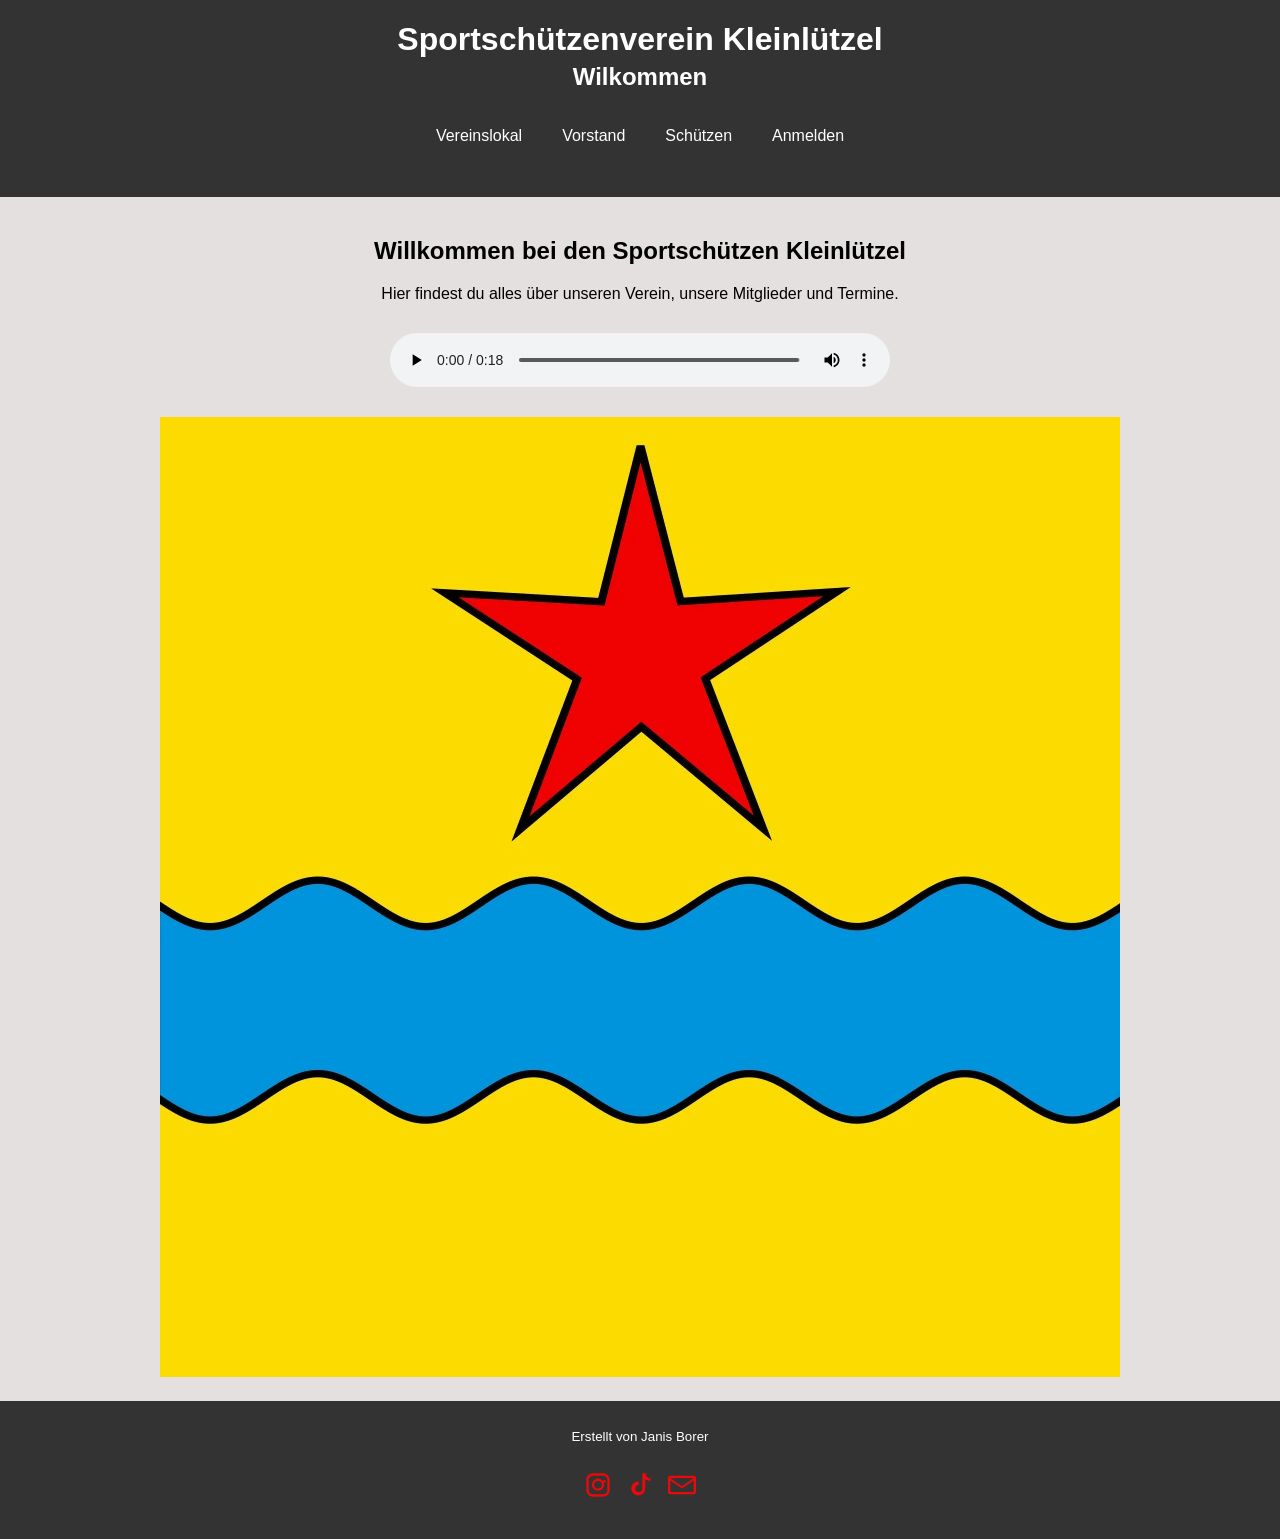
<file: index.html>
<!DOCTYPE html>
<html lang="de">

<head>
    <meta charset="UTF-8">
    <meta name="viewport" content="width=device-width, initial-scale=1.0">
    <meta name="description" content="Offizielle Website der Sportschützen Kleinlützel.">
    <meta name="author" content="Janis Borer">
    <title>Sportschützen Kleinlützel</title>
    <link rel="stylesheet" href="styles.css">


    <!-- Google tag (gtag.js) -->
<script async src="https://www.googletagmanager.com/gtag/js?id=G-VC79EKJTWP"></script>
<script>
  window.dataLayer = window.dataLayer || [];
  function gtag(){dataLayer.push(arguments);}
  gtag('js', new Date());

  gtag('config', 'G-VC79EKJTWP');
</script>
</head>

<body>
    <header>
        <h1>Sportschützenverein Kleinlützel</h1>
        <h2>Wilkommen</h2>
        <nav>
            <ul>
                <li><a href="lokal.html">Vereinslokal</a></li>
                <li><a href="vorstand.html">Vorstand</a></li>
                <li><a href="schuetzen.html">Schützen</a></li>
                <li><a href="anmelden.html">Anmelden</a></li>
            </ul>
        </nav>
    </header>
    <main>
        <section>
            <h2>Willkommen bei den Sportschützen Kleinlützel</h2>
            <p>Hier findest du alles über unseren Verein, unsere Mitglieder und Termine.</p>
        </section>

        <div class="audio-controller">
            <audio controls>
                <source src="Resourcen/sounds/schuss.ogg" type="audio/ogg">

                <source src="Resourcen/sounds/schuss.mp3" type="audio/mpeg">

                <source src="Resourcen/sounds/schuss.wav" type="audio/wav">

                Ihr Browser unterstützt leider keine Audio-Elemente.
            </audio>
        </div>

        <picture>
            <source srcset="Resourcen/images/Kleinluetzel.webp" type="image/webp">
            <img src="Resourcen/images/Kleinluetzel.jpg" alt="Wappen von Kleinlützel" class="wappen">
        </picture>

    </main>
     <footer>
        <p><small>Erstellt von Janis Borer</small></p>
            <p>
    <a href="https://www.instagram.com/janis_borer_2009/" target="_blank" rel="noopener" aria-label="Mein Instaprofile">
        <svg xmlns="http://www.w3.org/2000/svg" width="28" height="28" viewBox="0 0 24 24" fill="currentColor">
            <path d="M7.75 2C4.57 2 2 4.57 2 7.75v8.5C2 19.43 4.57 22 7.75 22h8.5C19.43 22 22 19.43 22 16.25v-8.5C22 4.57 19.43 2 16.25 2h-8.5zm0 2h8.5C18.54 4 20 5.46 20 7.75v8.5C20 18.54 18.54 20 16.25 20h-8.5C5.46 20 4 18.54 4 16.25v-8.5C4 5.46 5.46 4 7.75 4zm4.25 2.5A5.25 5.25 0 1 0 17.25 11.75 5.26 5.26 0 0 0 12 6.5zm0 2A3.25 3.25 0 1 1 8.75 11.75 3.26 3.26 0 0 1 12 8.5zm5.5-.88a1.12 1.12 0 1 0 1.12 1.12 1.12 1.12 0 0 0-1.12-1.12z"/>
        </svg>
    </a> 

    <a href="https://www.tiktok.com" target="_blank" rel="noopener" aria-label="Mein TikTok">
        <svg xmlns="http://www.w3.org/2000/svg" width="28" height="28" viewBox="0 0 24 24" fill="currentColor">
            <path d="M21 8.5a7.5 7.5 0 0 1-4.5-1.5V15a6 6 0 1 1-6-6c.17 0 .34.01.5.03v3.02a3 3 0 1 0 3 3V2h3a4.5 4.5 0 0 0 4 4.5v2z"/>
        </svg>
    </a> 

    <a href="mailto:janis.borer09@gmail.com" aria-label="E-Mail senden">
    <svg xmlns="http://www.w3.org/2000/svg" 
         width="28" 
         height="28" 
         viewBox="0 0 24 24" 
         fill="currentColor">
        <path d="M2 4h20a2 2 0 0 1 2 2v12a2 2 0 0 1-2 2H2a2 2 0 0 1-2-2V6a2 2 0 0 1 2-2zm0 2v.01L12 13 22 6.01V6H2zm20 2.24l-9.4 6.27a1 1 0 0 1-1.2 0L2 8.24V18h20V8.24z"/>
    </svg>
</a>
</p>
    </footer>
</body>

</html>
</file>
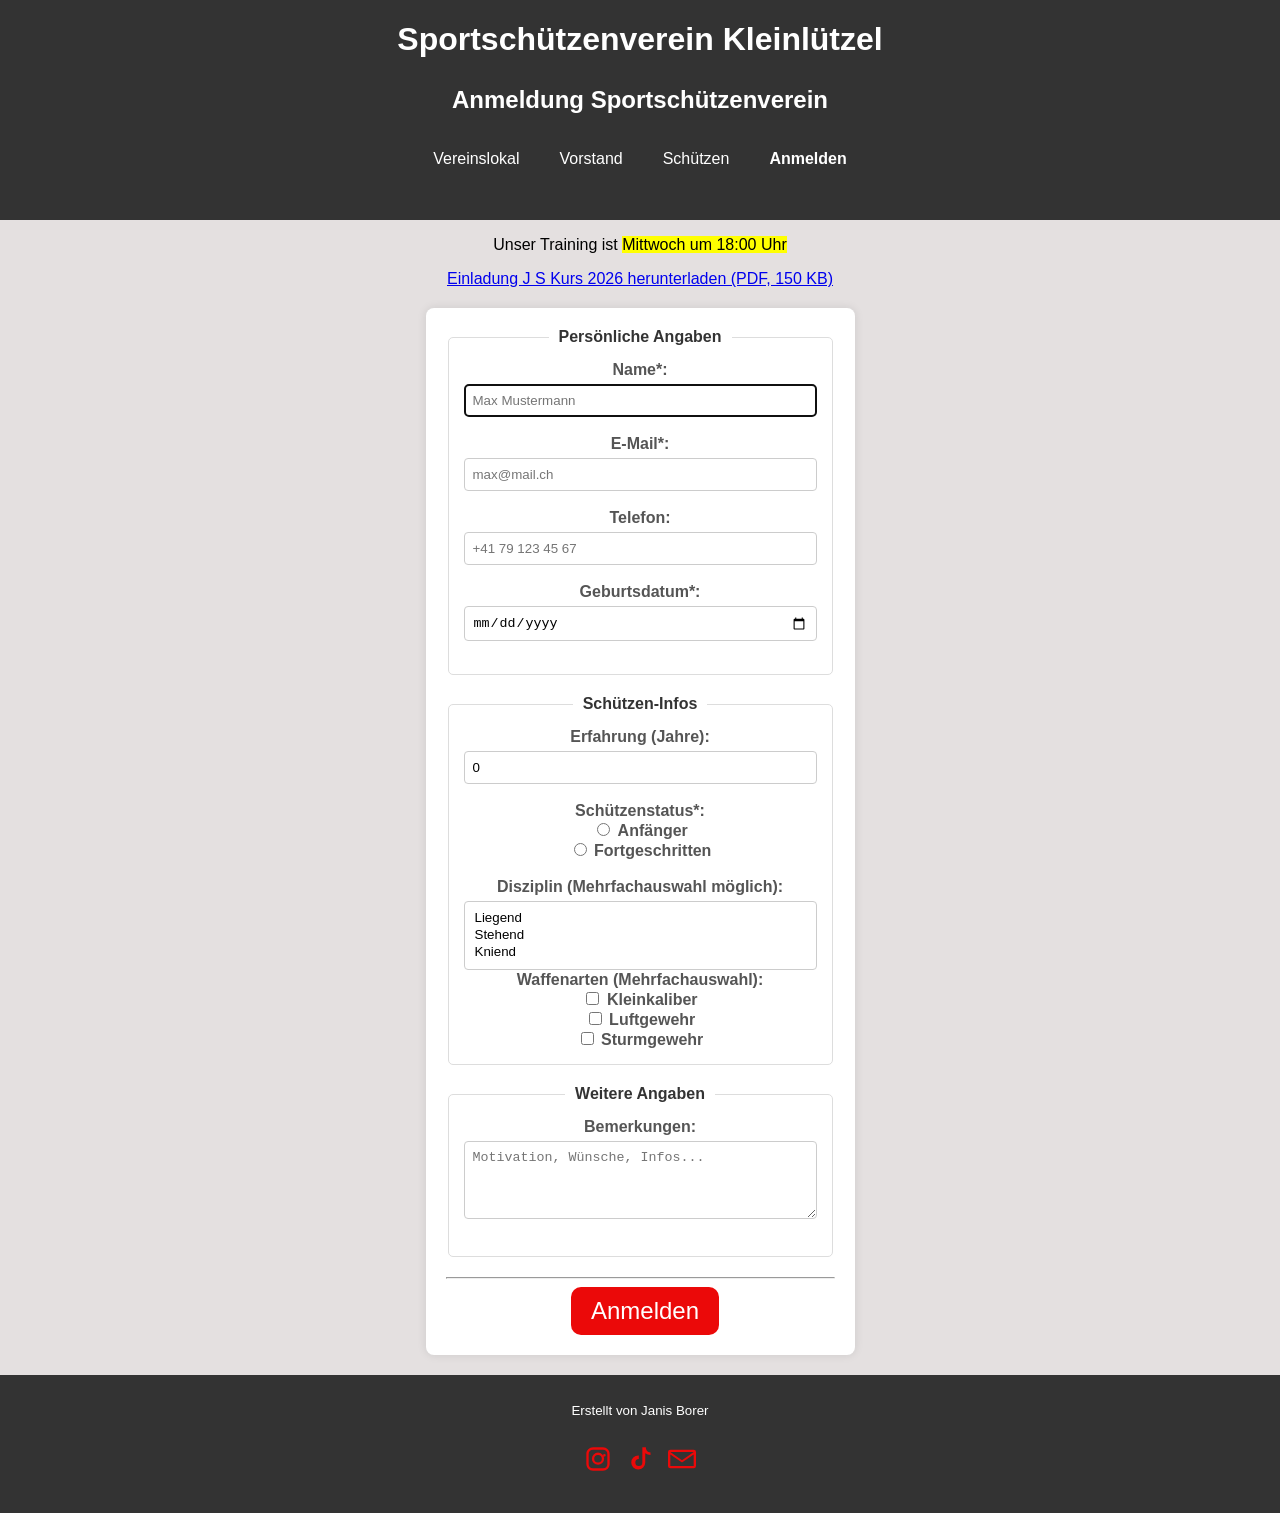
<file: anmelden.html>
<!DOCTYPE html>
<html lang="de">

<head>
    <meta charset="UTF-8">
    <meta name="viewport" content="width=device-width, initial-scale=1.0">
    <meta name="description" content="Offizielle Website der Sportschützen Kleinlützel.">
    <meta name="author" content="Janis Borer">
    <title>Sportschützen Kleinlützel Anmeldung</title>
    <link rel="stylesheet" href="styles.css">
</head>

<body>
    <header>
        <h1>Sportschützenverein Kleinlützel</h1><br>
        <h2>Anmeldung Sportschützenverein</h2>

        <nav>
            <ul>
                <li><a href="lokal.html">Vereinslokal</a></li>
                <li><a href="vorstand.html">Vorstand</a></li>
                <li><a href="schuetzen.html">Schützen</a></li>
                <li><b><a href="anmelden.html">Anmelden</a></b></li>
            </ul>
        </nav>
    </header>
    <div class="Formular">
        <p> Unser Training ist <mark>Mittwoch um 18:00 Uhr</mark></p>

        <div class="anmeldung-container">
           <a href="pfad/zu/deiner/datei.pdf" target="_blank" download>
   Einladung J S Kurs 2026 herunterladen (PDF, 150 KB)
</a>
        </div>

        <form action="https://gibm.becknet.ch/formular/formular.php" method="post">

            <fieldset>
                <legend>Persönliche Angaben</legend>

                <label for="name">Name*:</label><br>
                <input type="text" id="name" name="name" required minlength="2" maxlength="30"
                    placeholder="Max Mustermann" autofocus><br><br>

                <label for="email">E-Mail*:</label><br>
                <input type="email" id="email" name="email" required placeholder="max@mail.ch"><br><br>

                <label for="telefon">Telefon:</label><br>
                <input type="tel" id="telefon" name="telefon" pattern="[0-9+ ]{8,15}"
                    placeholder="+41 79 123 45 67"><br><br> 
                
                <label for="geburtstag">Geburtsdatum*:</label><br>
                <input type="date" id="geburtstag" name="geburtstag" required><br><br>
            </fieldset>
            
            <fieldset>
                <legend>Schützen-Infos</legend>

                <label for="erfahrung">Erfahrung (Jahre):</label><br>
                <input type="number" id="erfahrung" name="erfahrung" min="0" max="50" value="0"><br><br>

                <label>Schützenstatus*:</label><br>
                <input type="radio" id="anfaenger" name="status" value="Anfänger" required>
                <label for="anfaenger">Anfänger</label><br>

                <input type="radio" id="fortgeschritten" name="status" value="Fortgeschritten">
                <label for="fortgeschritten">Fortgeschritten</label><br><br>

                <label for="disziplin">Disziplin (Mehrfachauswahl möglich):</label><br>
                <select id="disziplin" name="disziplin[]" multiple size="3">
                    <option value="Liegend">Liegend</option>
                    <option value="Stehend">Stehend</option>
                    <option value="Kniend">Kniend</option>
                </select>

                <label>Waffenarten (Mehrfachauswahl):</label><br>

<input type="checkbox" id="waffe_kk" name="waffe[]" value="Kleinkaliber"> 
<label for="waffe_kk">Kleinkaliber</label><br>

<input type="checkbox" id="waffe_lg" name="waffe[]" value="Luftgewehr"> 
<label for="waffe_lg">Luftgewehr</label><br>

<input type="checkbox" id="waffe_sg" name="waffe[]" value="Sturmgewehr"> 
<label for="waffe_sg">Sturmgewehr</label><br>

            </fieldset>
            <fieldset>
                <legend>Weitere Angaben</legend>

                <label for="bemerkung">Bemerkungen:</label><br>
                <textarea id="bemerkung" name="bemerkung" rows="4" cols="40" maxlength="200"
                    placeholder="Motivation, Wünsche, Infos..."></textarea><br><br>
            </fieldset>
            <hr>
            <input type="submit" value="Anmelden">

        </form>

    </div>

    <footer>
        <p><small>Erstellt von Janis Borer</small></p>
            <p>
    <a href="https://www.instagram.com/janis_borer_2009/" target="_blank" rel="noopener" aria-label="Mein Instaprofile">
        <svg xmlns="http://www.w3.org/2000/svg" width="28" height="28" viewBox="0 0 24 24" fill="currentColor">
            <path d="M7.75 2C4.57 2 2 4.57 2 7.75v8.5C2 19.43 4.57 22 7.75 22h8.5C19.43 22 22 19.43 22 16.25v-8.5C22 4.57 19.43 2 16.25 2h-8.5zm0 2h8.5C18.54 4 20 5.46 20 7.75v8.5C20 18.54 18.54 20 16.25 20h-8.5C5.46 20 4 18.54 4 16.25v-8.5C4 5.46 5.46 4 7.75 4zm4.25 2.5A5.25 5.25 0 1 0 17.25 11.75 5.26 5.26 0 0 0 12 6.5zm0 2A3.25 3.25 0 1 1 8.75 11.75 3.26 3.26 0 0 1 12 8.5zm5.5-.88a1.12 1.12 0 1 0 1.12 1.12 1.12 1.12 0 0 0-1.12-1.12z"/>
        </svg>
    </a> 

    <a href="https://www.tiktok.com" target="_blank" rel="noopener" aria-label="Mein TikTok">
        <svg xmlns="http://www.w3.org/2000/svg" width="28" height="28" viewBox="0 0 24 24" fill="currentColor">
            <path d="M21 8.5a7.5 7.5 0 0 1-4.5-1.5V15a6 6 0 1 1-6-6c.17 0 .34.01.5.03v3.02a3 3 0 1 0 3 3V2h3a4.5 4.5 0 0 0 4 4.5v2z"/>
        </svg>
    </a> 

    <a href="mailto:janis.borer09@gmail.com" aria-label="E-Mail senden">
    <svg xmlns="http://www.w3.org/2000/svg" 
         width="28" 
         height="28" 
         viewBox="0 0 24 24" 
         fill="currentColor">
        <path d="M2 4h20a2 2 0 0 1 2 2v12a2 2 0 0 1-2 2H2a2 2 0 0 1-2-2V6a2 2 0 0 1 2-2zm0 2v.01L12 13 22 6.01V6H2zm20 2.24l-9.4 6.27a1 1 0 0 1-1.2 0L2 8.24V18h20V8.24z"/>
    </svg>
</a>
</p>
    </footer>
</body>

</html>
</file>
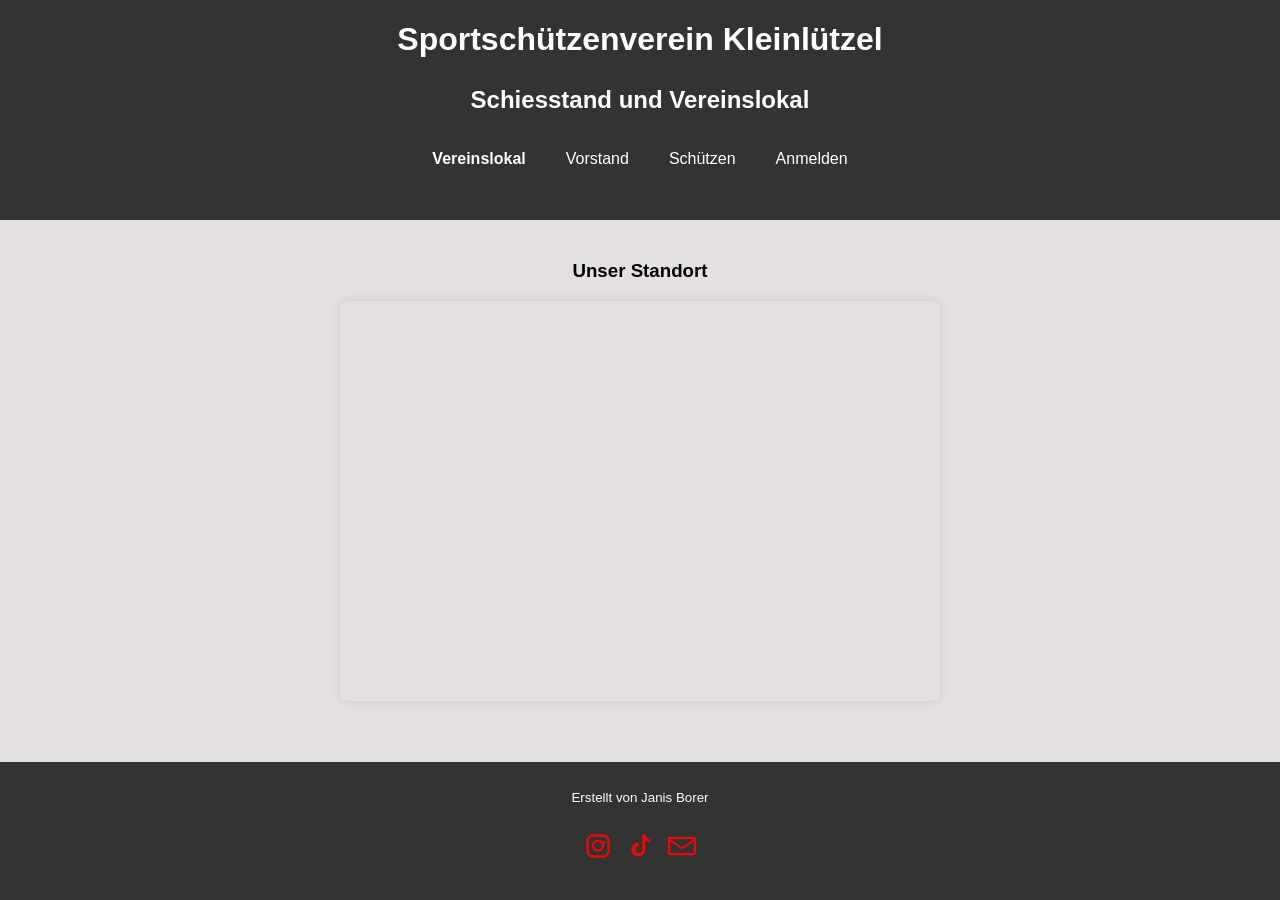
<file: lokal.html>
<!DOCTYPE html>
<html lang="de">

<head>
    <meta charset="UTF-8">
    <meta name="viewport" content="width=device-width, initial-scale=1.0">
    <meta name="description" content="Offizielle Website der Sportschützen Kleinlützel.">
    <meta name="author" content="Janis Borer">
    <title>Sportschützen Kleinlützel Lokal</title>
    <link rel="stylesheet" href="styles.css">
</head>

<body>
    <header>
        <h1>Sportschützenverein Kleinlützel</h1><br>
        <h2>Schiesstand und Vereinslokal</h2>

        <nav>
            <ul>
                <li><b><a href="lokal.html">Vereinslokal</a></b></li>
                <li><a href="vorstand.html">Vorstand</a></li>
                <li><a href="schuetzen.html">Schützen</a></li>
                <li><a href="anmelden.html">Anmelden</a></li>
            </ul>
        </nav>
    </header>
    <main>

        <div class="karten-container">
            <h3>Unser Standort</h3>
            <iframe
                src="https://www.google.com/maps/embed?pb=!1m18!1m12!1m3!1d1134.894609046973!2d7.415165798465851!3d47.42657836593514!2m3!1f0!2f0!3f0!3m2!1i1024!2i768!4f13.1!3m3!1m2!1s0x4791c38ba997b583%3A0x2b1fbf335f8314a4!2sSportsch%C3%BCtzen%20Kleinl%C3%BCtzel!5e0!3m2!1sde!2sch!4v1773655648781!5m2!1sde!2sch"
                style="border:0;" allowfullscreen="" loading="lazy" referrerpolicy="no-referrer-when-downgrade">
            </iframe>
        </div>

    </main>
     <footer>
        <p><small>Erstellt von Janis Borer</small></p>
            <p>
    <a href="https://www.instagram.com/janis_borer_2009/" target="_blank" rel="noopener" aria-label="Mein Instaprofile">
        <svg xmlns="http://www.w3.org/2000/svg" width="28" height="28" viewBox="0 0 24 24" fill="currentColor">
            <path d="M7.75 2C4.57 2 2 4.57 2 7.75v8.5C2 19.43 4.57 22 7.75 22h8.5C19.43 22 22 19.43 22 16.25v-8.5C22 4.57 19.43 2 16.25 2h-8.5zm0 2h8.5C18.54 4 20 5.46 20 7.75v8.5C20 18.54 18.54 20 16.25 20h-8.5C5.46 20 4 18.54 4 16.25v-8.5C4 5.46 5.46 4 7.75 4zm4.25 2.5A5.25 5.25 0 1 0 17.25 11.75 5.26 5.26 0 0 0 12 6.5zm0 2A3.25 3.25 0 1 1 8.75 11.75 3.26 3.26 0 0 1 12 8.5zm5.5-.88a1.12 1.12 0 1 0 1.12 1.12 1.12 1.12 0 0 0-1.12-1.12z"/>
        </svg>
    </a> 

    <a href="https://www.tiktok.com" target="_blank" rel="noopener" aria-label="Mein TikTok">
        <svg xmlns="http://www.w3.org/2000/svg" width="28" height="28" viewBox="0 0 24 24" fill="currentColor">
            <path d="M21 8.5a7.5 7.5 0 0 1-4.5-1.5V15a6 6 0 1 1-6-6c.17 0 .34.01.5.03v3.02a3 3 0 1 0 3 3V2h3a4.5 4.5 0 0 0 4 4.5v2z"/>
        </svg>
    </a> 

    <a href="mailto:janis.borer09@gmail.com" aria-label="E-Mail senden">
    <svg xmlns="http://www.w3.org/2000/svg" 
         width="28" 
         height="28" 
         viewBox="0 0 24 24" 
         fill="currentColor">
        <path d="M2 4h20a2 2 0 0 1 2 2v12a2 2 0 0 1-2 2H2a2 2 0 0 1-2-2V6a2 2 0 0 1 2-2zm0 2v.01L12 13 22 6.01V6H2zm20 2.24l-9.4 6.27a1 1 0 0 1-1.2 0L2 8.24V18h20V8.24z"/>
    </svg>
</a>
</p>
    </footer>
</body>

</html>
</file>
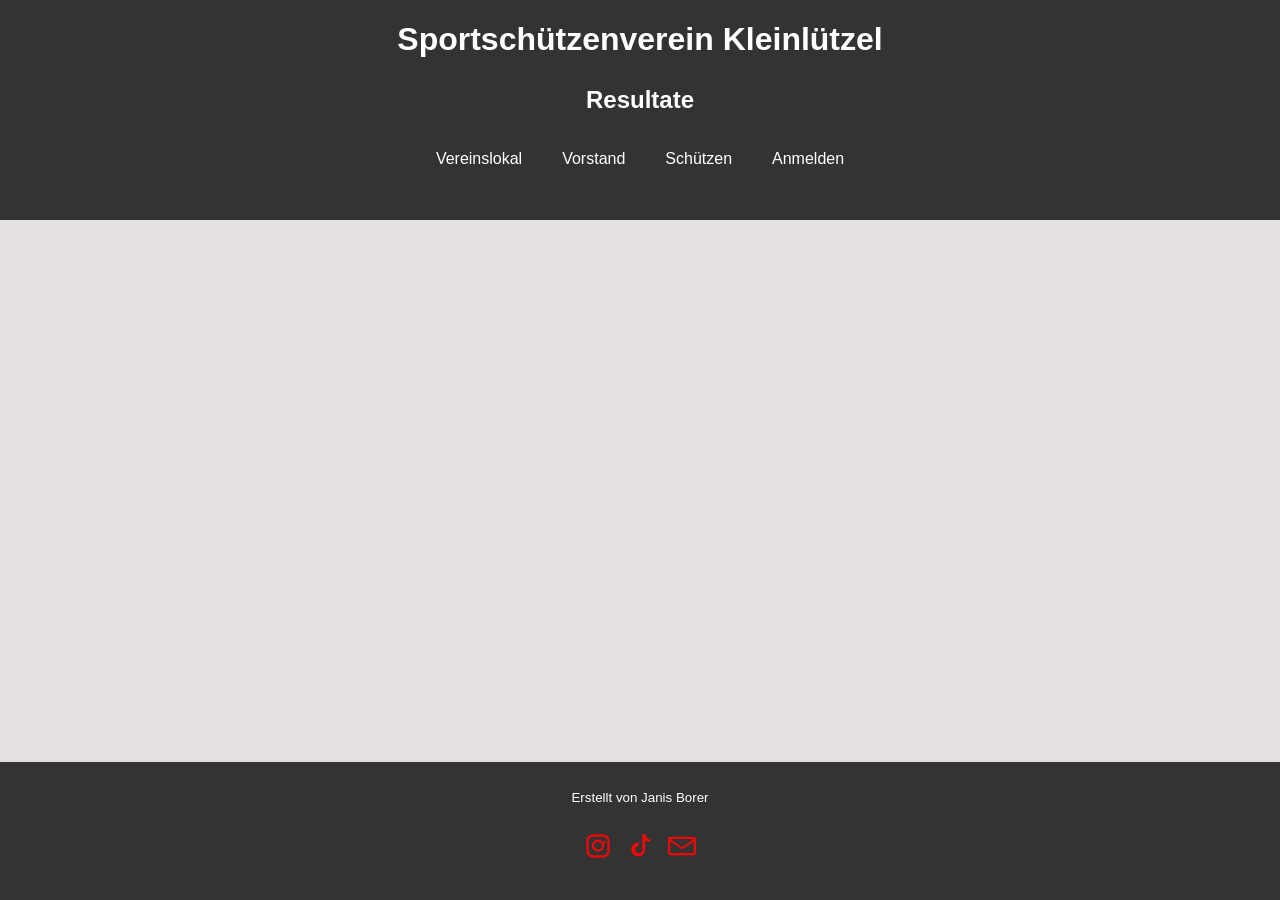
<file: resultat.html>
<!DOCTYPE html>
<html lang="de">
<head>
    <meta charset="UTF-8">
    <meta name="viewport" content="width=device-width, initial-scale=1.0">
     <meta name="description" content="Offizielle Website der Sportschützen Kleinlützel.">
    <meta name="author" content="Janis Borer">
    <title>Parameter-basierte Div-Anzeige</title>
    <link rel="stylesheet" href="styles.css">
</head>
<body>
    <header>
        <h1>Sportschützenverein Kleinlützel</h1><br>
        <h2>Resultate</h2>
        <nav>
            <ul>
                <li><a href="lokal.html">Vereinslokal</a></li>
                <li><a href="vorstand.html">Vorstand</a></li>
                <li><a href="schuetzen.html">Schützen</a></li>
                <li><a href="anmelden.html">Anmelden</a></li>
            </ul>
        </nav>
    </header>
    <main>
        <div id="unique-div1" class="hidden table-container">
			<b>Janis Borer </b><br><br>
            <table>
                <tr><th>Anlass</th><th>Punkte</th><th>Schuss 1</th><th>Schuss 2</th><th>Schuss 3</th><th>Schuss 4</th><th>Schuss 5</th><th>Schuss 6</th><th>Schuss 7</th><th>Schuss 8</th><th>Schuss 9</th><th>Schuss 10</th></tr>
                <tr><td>Volksschiessen Serie 1</td><td>95</td><td>9</td><td>10</td><td>9</td><td>9</td><td>9</td><td>10</td><td>10</td><td>10</td><td>9</td><td>10</td></tr>
                <tr><td>Volksschiessen Serie 2</td><td>96</td><td>10</td><td>10</td><td>9</td><td>9</td><td>10</td><td>9</td><td>10</td><td>10</td><td>10</td><td>9</td></tr>
                <tr><td>Sonnenwendeschiessen</td><td>93</td><td>10</td><td>10</td><td>9</td><td>10</td><td>9</td><td>10</td><td>9</td><td>10</td><td>7</td><td>9</td></tr>
            </table>
        </div>
        <div id="unique-div2" class="hidden table-container">
			<b>Bernhard Laub</b><br><br>
            <table>
                <tr><th>Anlass</th><th>Punkte</th><th>Schuss 1</th><th>Schuss 2</th><th>Schuss 3</th><th>Schuss 4</th><th>Schuss 5</th><th>Schuss 6</th><th>Schuss 7</th><th>Schuss 8</th><th>Schuss 9</th><th>Schuss 10</th></tr>
                <tr><td>Volksschiessen Serie 1</td><td>97</td><td>10</td><td>10</td><td>9</td><td>10</td><td>9</td><td>10</td><td>10</td><td>10</td><td>9</td><td>10</td></tr>
                <tr><td>Volksschiessen Serie 2</td><td>96</td><td>10</td><td>10</td><td>9</td><td>10</td><td>10</td><td>10</td><td>10</td><td>9</td><td>9</td><td>9</td></tr>
                <tr><td>Sonnenwendeschiessen</td><td>98</td><td>10</td><td>10</td><td>10</td><td>10</td><td>10</td><td>10</td><td>10</td><td>10</td><td>9</td><td>9</td></tr>
            </table>
        </div>
        <div id="unique-div3" class="hidden table-container">
            <table>
                <tr><th>Anlass</th><th>Punkte</th><th>Schuss 1</th><th>Schuss 2</th><th>Schuss 3</th><th>Schuss 4</th><th>Schuss 5</th><th>Schuss 6</th><th>Schuss 7</th><th>Schuss 8</th><th>Schuss 9</th><th>Schuss 10</th></tr>
                <tr><td>Data 1</td><td>Data 2</td><td>Data 3</td><td>Data 4</td><td>Data 5</td><td>Data 6</td><td>Data 7</td><td>Data 8</td><td>Data 9</td><td>Data 10</td><td>Data 11</td><td>Data 12</td></tr>
                <tr><td>Data 1</td><td>Data 2</td><td>Data 3</td><td>Data 4</td><td>Data 5</td><td>Data 6</td><td>Data 7</td><td>Data 8</td><td>Data 9</td><td>Data 10</td><td>Data 11</td><td>Data 12</td></tr>
            </table>
        </div>
    </main>
	
      <footer>
        <p><small>Erstellt von Janis Borer</small></p>
            <p>
    <a href="https://www.instagram.com/janis_borer_2009/" target="_blank" rel="noopener" aria-label="Mein Instaprofile">
        <svg xmlns="http://www.w3.org/2000/svg" width="28" height="28" viewBox="0 0 24 24" fill="currentColor">
            <path d="M7.75 2C4.57 2 2 4.57 2 7.75v8.5C2 19.43 4.57 22 7.75 22h8.5C19.43 22 22 19.43 22 16.25v-8.5C22 4.57 19.43 2 16.25 2h-8.5zm0 2h8.5C18.54 4 20 5.46 20 7.75v8.5C20 18.54 18.54 20 16.25 20h-8.5C5.46 20 4 18.54 4 16.25v-8.5C4 5.46 5.46 4 7.75 4zm4.25 2.5A5.25 5.25 0 1 0 17.25 11.75 5.26 5.26 0 0 0 12 6.5zm0 2A3.25 3.25 0 1 1 8.75 11.75 3.26 3.26 0 0 1 12 8.5zm5.5-.88a1.12 1.12 0 1 0 1.12 1.12 1.12 1.12 0 0 0-1.12-1.12z"/>
        </svg>
    </a> 

   <a href="https://www.tiktok.com" target="_blank" rel="noopener" aria-label="Mein TikTok">
        <svg xmlns="http://www.w3.org/2000/svg" width="28" height="28" viewBox="0 0 24 24" fill="currentColor">
            <path d="M21 8.5a7.5 7.5 0 0 1-4.5-1.5V15a6 6 0 1 1-6-6c.17 0 .34.01.5.03v3.02a3 3 0 1 0 3 3V2h3a4.5 4.5 0 0 0 4 4.5v2z"/>
        </svg>
    </a> 

    <a href="mailto:janis.borer09@gmail.com" aria-label="E-Mail senden">
    <svg xmlns="http://www.w3.org/2000/svg" 
         width="28" 
         height="28" 
         viewBox="0 0 24 24" 
         fill="currentColor">
        <path d="M2 4h20a2 2 0 0 1 2 2v12a2 2 0 0 1-2 2H2a2 2 0 0 1-2-2V6a2 2 0 0 1 2-2zm0 2v.01L12 13 22 6.01V6H2zm20 2.24l-9.4 6.27a1 1 0 0 1-1.2 0L2 8.24V18h20V8.24z"/>
    </svg>
</a>
</p>
    </footer>

    <script src="script.js"></script>
</body>
</html>
</file>
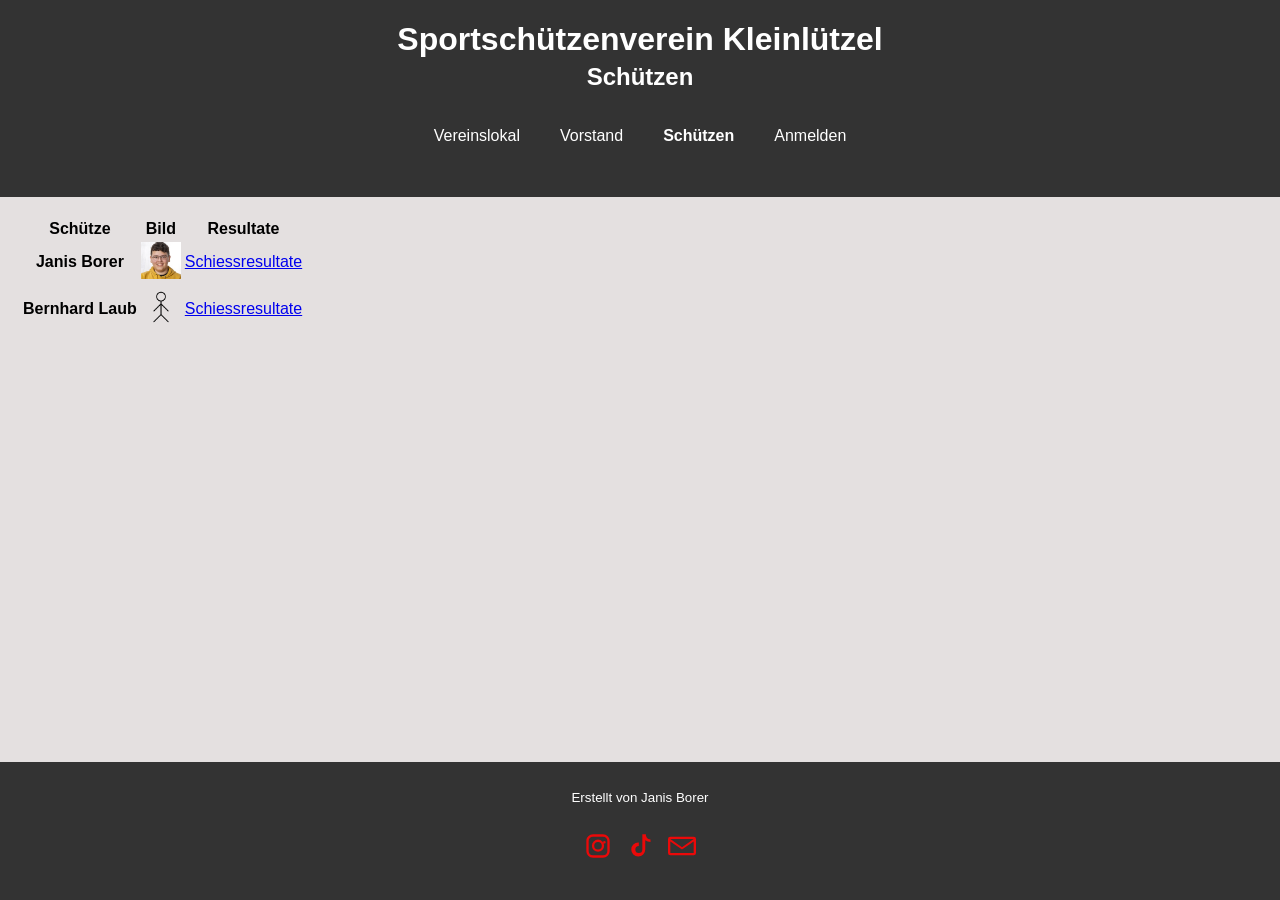
<file: schuetzen.html>
<!DOCTYPE html>
<html lang="de">

<head>
    <meta charset="UTF-8">
    <meta name="viewport" content="width=device-width, initial-scale=1.0">
    <meta name="description" content="Offizielle Website der Sportschützen Kleinlützel.">
    <meta name="author" content="Janis Borer">
    <title>Sportschützen Kleinlützel – Schützen</title>
    <link rel="stylesheet" href="styles.css">
</head>

<body>

    <header>
        <h1>Sportschützenverein Kleinlützel</h1>
        <h2>Schützen</h2>

        <nav>
            <ul>
                <li><a href="lokal.html">Vereinslokal</a></li>
                <li><a href="vorstand.html">Vorstand</a></li>
                <li><b><a href="schuetzen.html">Schützen</a></b></li>
                <li><a href="anmelden.html">Anmelden</a></li>
            </ul>
        </nav>
    </header>

    <main>
        <table>
            <thead>
                <tr>
                    <th>Schütze</th>
                    <th>Bild</th>
                    <th>Resultate</th>
                </tr>
            </thead>
            <tbody>
                <tr>
                    <td><b>Janis Borer</b></td>
                    <td>

                        <picture>
                            <source srcset="Resourcen/images/Janis-Borer.webp" type="image/webp">
                            <img src="Resourcen/images/Janis-Borer.png" alt="Portrait von Janis Borer" class="bild-schuetzen">
                        </picture>
                    </td>
                    <td>
                        <a href="resultat.html?div=1">Schiessresultate</a>
                    </td>
                </tr>
                <tr>
                    <td><b>Bernhard Laub</b></td>
                    <td>
                        <picture>
                            <source srcset="Resourcen/images/strichmannchen.webp" type="image/webp">
                            <img src="Resourcen/images/strichmannchen.png" alt="Bild von Strichmaennchen" class="bild-schuetzen">
                        </picture>
                    </td>
                    <td>
                        <a href="resultat.html?div=2">Schiessresultate</a>
                    </td>
                </tr>
            </tbody>
        </table>
    </main>

 <footer>
        <p><small>Erstellt von Janis Borer</small></p>
            <p>
    <a href="https://www.instagram.com/janis_borer_2009/" target="_blank" rel="noopener" aria-label="Mein Instaprofile">
        <svg xmlns="http://www.w3.org/2000/svg" width="28" height="28" viewBox="0 0 24 24" fill="currentColor">
            <path d="M7.75 2C4.57 2 2 4.57 2 7.75v8.5C2 19.43 4.57 22 7.75 22h8.5C19.43 22 22 19.43 22 16.25v-8.5C22 4.57 19.43 2 16.25 2h-8.5zm0 2h8.5C18.54 4 20 5.46 20 7.75v8.5C20 18.54 18.54 20 16.25 20h-8.5C5.46 20 4 18.54 4 16.25v-8.5C4 5.46 5.46 4 7.75 4zm4.25 2.5A5.25 5.25 0 1 0 17.25 11.75 5.26 5.26 0 0 0 12 6.5zm0 2A3.25 3.25 0 1 1 8.75 11.75 3.26 3.26 0 0 1 12 8.5zm5.5-.88a1.12 1.12 0 1 0 1.12 1.12 1.12 1.12 0 0 0-1.12-1.12z"/>
        </svg>
    </a> 

    <a href="https://www.tiktok.com" target="_blank" rel="noopener" aria-label="Mein TikTok">
        <svg xmlns="http://www.w3.org/2000/svg" width="28" height="28" viewBox="0 0 24 24" fill="currentColor">
            <path d="M21 8.5a7.5 7.5 0 0 1-4.5-1.5V15a6 6 0 1 1-6-6c.17 0 .34.01.5.03v3.02a3 3 0 1 0 3 3V2h3a4.5 4.5 0 0 0 4 4.5v2z"/>
        </svg>
    </a> 

    <a href="mailto:janis.borer09@gmail.com" aria-label="E-Mail senden">
    <svg xmlns="http://www.w3.org/2000/svg" 
         width="28" 
         height="28" 
         viewBox="0 0 24 24" 
         fill="currentColor">
        <path d="M2 4h20a2 2 0 0 1 2 2v12a2 2 0 0 1-2 2H2a2 2 0 0 1-2-2V6a2 2 0 0 1 2-2zm0 2v.01L12 13 22 6.01V6H2zm20 2.24l-9.4 6.27a1 1 0 0 1-1.2 0L2 8.24V18h20V8.24z"/>
    </svg>
</a>
</p>
    </footer>
</body>
</html>
</file>
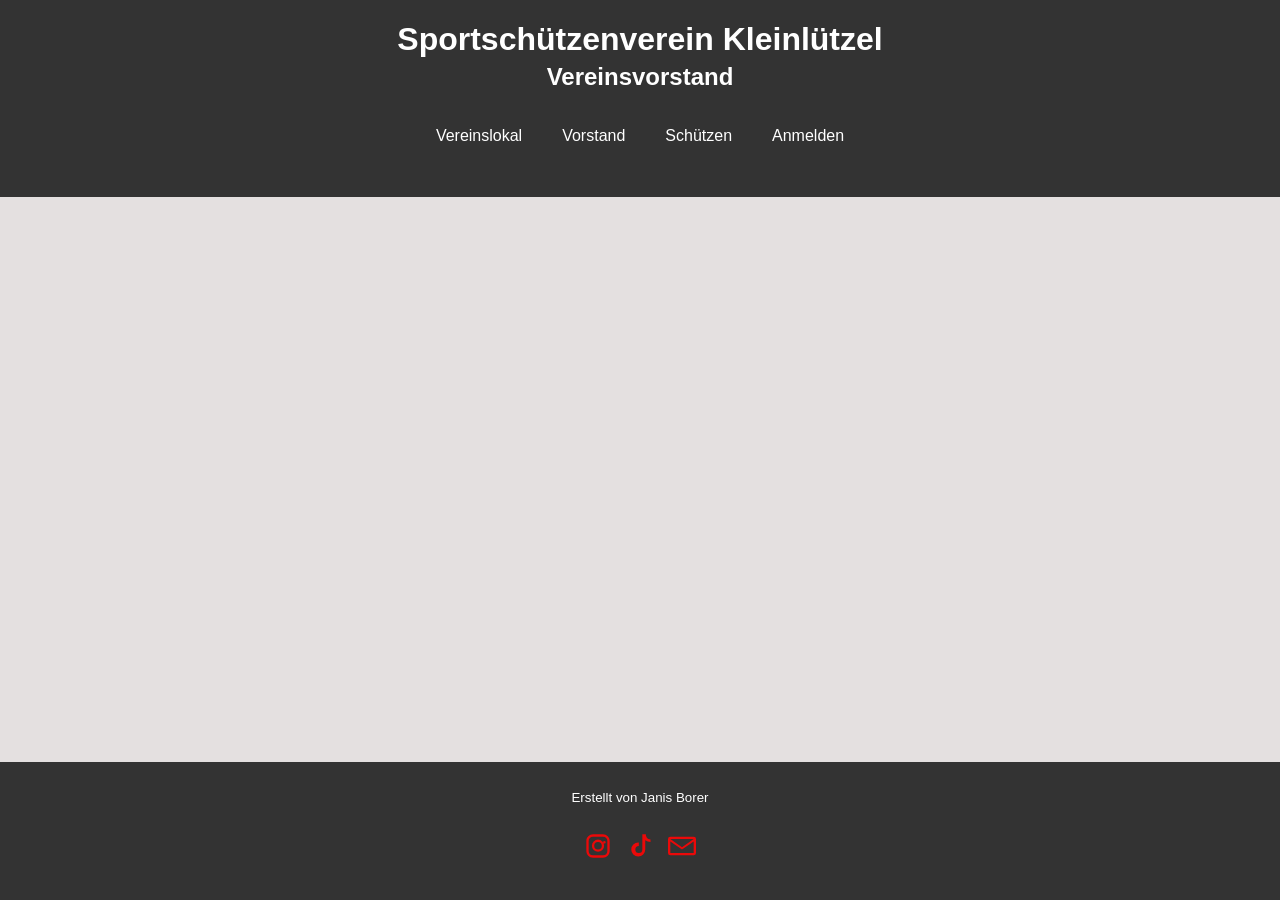
<file: vorstand.html>
<!DOCTYPE html>
<html lang="de">
<head>
    <meta charset="UTF-8">
    <meta name="viewport" content="width=device-width, initial-scale=1.0">
    <meta name="description" content="Offizielle Website der Sportschützen Kleinlützel.">
    <meta name="author" content="Janis Borer">
    <title>Sportschützen Kleinlützel – Vorstand</title>
    <link rel="stylesheet" href="styles.css">
</head>
<body>
    <header>
        <h1>Sportschützenverein Kleinlützel</h1>
        <h2>Vereinsvorstand</h2>
        <nav>
            <ul>
                <li><a href="lokal.html">Vereinslokal</a></li>
                <li><a href="vorstand.html">Vorstand</a></li>
                <li><a href="schuetzen.html">Schützen</a></li>
                <li><a href="anmelden.html">Anmelden</a></li>
            </ul>
        </nav>
    </header>
    <main>
    </main>
     <footer>
        <p><small>Erstellt von Janis Borer</small></p>
            <p>
    <a href="https://www.instagram.com/janis_borer_2009/" target="_blank" rel="noopener" aria-label="Mein Instaprofile">
        <svg xmlns="http://www.w3.org/2000/svg" width="28" height="28" viewBox="0 0 24 24" fill="currentColor">
            <path d="M7.75 2C4.57 2 2 4.57 2 7.75v8.5C2 19.43 4.57 22 7.75 22h8.5C19.43 22 22 19.43 22 16.25v-8.5C22 4.57 19.43 2 16.25 2h-8.5zm0 2h8.5C18.54 4 20 5.46 20 7.75v8.5C20 18.54 18.54 20 16.25 20h-8.5C5.46 20 4 18.54 4 16.25v-8.5C4 5.46 5.46 4 7.75 4zm4.25 2.5A5.25 5.25 0 1 0 17.25 11.75 5.26 5.26 0 0 0 12 6.5zm0 2A3.25 3.25 0 1 1 8.75 11.75 3.26 3.26 0 0 1 12 8.5zm5.5-.88a1.12 1.12 0 1 0 1.12 1.12 1.12 1.12 0 0 0-1.12-1.12z"/>
        </svg>
    </a> 

    <a href="https://www.tiktok.com" target="_blank" rel="noopener" aria-label="Mein TikTok">
        <svg xmlns="http://www.w3.org/2000/svg" width="28" height="28" viewBox="0 0 24 24" fill="currentColor">
            <path d="M21 8.5a7.5 7.5 0 0 1-4.5-1.5V15a6 6 0 1 1-6-6c.17 0 .34.01.5.03v3.02a3 3 0 1 0 3 3V2h3a4.5 4.5 0 0 0 4 4.5v2z"/>
        </svg>
    </a> 

    <a href="mailto:janis.borer09@gmail.com" aria-label="E-Mail senden">
    <svg xmlns="http://www.w3.org/2000/svg" 
         width="28" 
         height="28" 
         viewBox="0 0 24 24" 
         fill="currentColor">
        <path d="M2 4h20a2 2 0 0 1 2 2v12a2 2 0 0 1-2 2H2a2 2 0 0 1-2-2V6a2 2 0 0 1 2-2zm0 2v.01L12 13 22 6.01V6H2zm20 2.24l-9.4 6.27a1 1 0 0 1-1.2 0L2 8.24V18h20V8.24z"/>
    </svg>
</a>
</p>
    </footer>
</body>
</html>
</file>
<file: styles.css>
/* style.css */
:root {
    --haupt-rot: #eb0909;
    --hintergrund-grau: #e4e0e0;
    --dunkel-grau: #333;
    --schriftfarbe: white;
}

body {
    font-family: Arial, sans-serif;
    margin: 0;
    padding: 0;
    background-color: var(--hintergrund-grau);
    
    /* CSS-Grid */
    display: grid;
    grid-template-rows: auto 1fr auto; 
    min-height: 100vh;
}

.wappen {
    max-width: 100%;
}

header {
    grid-row: 1;
    box-sizing: border-box;
    background-color: var(--dunkel-grau);
    width: 100%;
    color: var(--schriftfarbe);
    padding: 1rem;
    text-align: center;

    h1 {
        margin: 5px;
        hyphens: auto;
        overflow-wrap: break-word;
        word-break: break-word;
    }
@media (max-width: 400px) {
    h1 {
        display: none;
    }
}
    h2 {
        margin: 5px;
    }

    nav {
        ul {
            list-style-type: none;
            padding: 0;
            display: flex;           
            justify-content: center;  
            flex-wrap: wrap;        

            li {
                margin: 10px;
                padding: 10px;

                a {
                    color: var(--schriftfarbe);
                    text-decoration: none;
                    transition: color 0.3s, transform 0.3s;
                    display: inline-block;

                    &:hover {
                        color: yellow;
                        transform: scale(1.1);
                    }
                }
            }
        }

        @media (max-width: 527px) {
            ul {
                flex-direction: column;
                align-items: center;
                
                li {
                    margin: 5px 0; 
                    padding: 5px;     
                }
            }
        }
    }
}

main {
    grid-row: 2;
    padding: 20px;
    text-align: center;
}

input[type="submit"] {
    margin-left: 10px;
    font-size: 1.5rem;
    padding: 10px 20px;
    border-radius: 10px;
    background-color: var(--haupt-rot);
    color: var(--schriftfarbe);
    border: none;
    cursor: pointer;
    transition: transform 0.2s ease-in-out;

    &:hover {
        transform: scale(1.05);
    }
}

footer {
    background-color: var(--dunkel-grau);
    color: var(--schriftfarbe);
    text-align: center;
    padding: 10px;
    width: 100%;
    box-sizing: border-box;
    grid-row: 3; /* Weist den Footer der unteren Grid-Zeile zu */
    
    
    a {
        color: var(--haupt-rot);
        text-decoration: none;

        svg {
            margin: 10px 5px;
            transition: fill 0.3s, transform 0.3s;
        }

        &:hover svg {
            fill: yellow;
            transform: scale(1.1);
        }
    }
}

.hidden {
    display: none;
}

.table-container {
    width: 100%;
    border-collapse: collapse;
    overflow-x: auto;

    a:hover {
        color: yellow;
        transform: scale(1.1);
    }

    table {
        width: 100%;
        border-collapse: collapse;
        min-width: 900px;

        th, td {
            border: 1px solid black;
            padding: 10px;
            text-align: center;
        }
    }
}

form {
    max-width: 600px;
    margin: 20px auto;
    background: white;
    padding: 20px;
    border-radius: 8px;
    box-shadow: 0 0 10px rgba(0, 0, 0, 0.1);

    fieldset {
        border: 1px solid #ddd;
        border-radius: 5px;
        margin-bottom: 20px;
        padding: 15px;

        legend {
            font-weight: bold;
            padding: 0 10px;
            color: var(--dunkel-grau);
        }
    }

    label {
        font-weight: bold;
        color: #555;
    }

    input[type="text"],
    input[type="email"],
    input[type="tel"],
    input[type="date"],
    input[type="password"],
    input[type="number"],
    input[type="url"],
    select,
    textarea {
        width: 100%;
        padding: 8px;
        margin-top: 5px;
        border: 1px solid #ccc;
        border-radius: 4px;
        box-sizing: border-box;
    }
}



.Formular {
    max-width: 600px;
    margin: 0 auto;
    padding: 0 20px;
    text-align: center;
}

.karten-container {
    max-width: 600px;
    margin: 20px auto;
    padding: 0 20px;

    p {
        text-align: center;
        margin-bottom: 15px;
        color: var(--dunkel-grau);
    }

    iframe {
        width: 100%;
        height: 400px;
        border-radius: 8px;
        box-shadow: 0 0 10px rgba(0, 0, 0, 0.1);
    }
}

.bild-schuetzen {
    width: 40px;
}

audio {
    display: block;
    margin: 30px auto;
    width: 100%;
    max-width: 500px;
}
</file>
